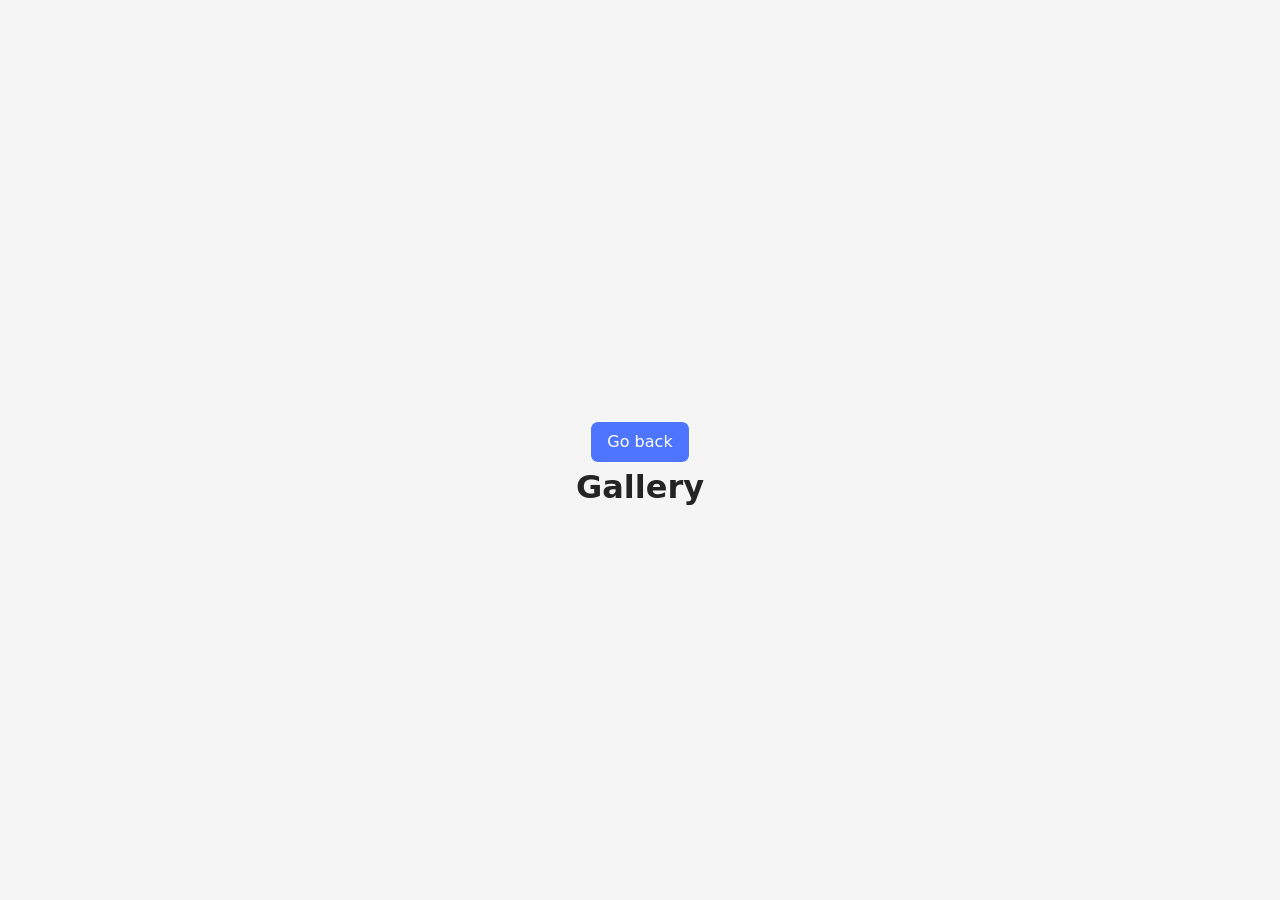
<file: src/1-gallery.html>
<!DOCTYPE html>
<html lang="en">
  <head>
    <meta charset="UTF-8" />
    <meta http-equiv="X-UA-Compatible" content="IE=edge" />
    <meta name="viewport" content="width=device-width, initial-scale=1.0" />
    <title>Gallery</title>
    <link rel="stylesheet" href="./css/styles.css" />
  </head>
  <body>
    <main>
      <div class="container">
        <a class="back-link" href="./index.html">Go back</a>
        <h1 class="main-title">Gallery</h1>
        <ul class="gallery"></ul>
      </div>
    </main>
    <script type="module" src="./js/1-gallery.js"></script>
  </body>
</html>
</file>
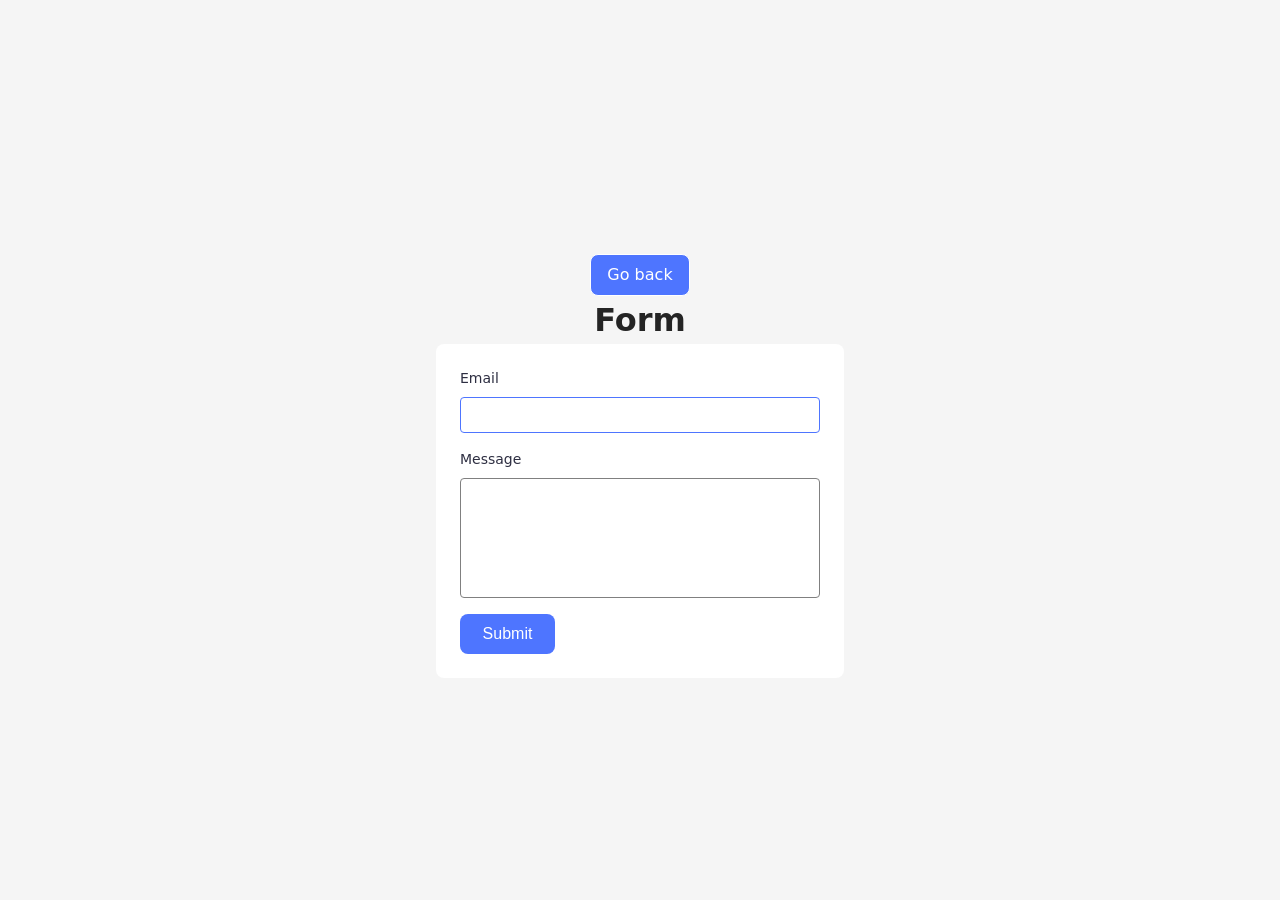
<file: src/2-form.html>
<!DOCTYPE html>
<html lang="en">
  <head>
    <meta charset="UTF-8" />
    <meta http-equiv="X-UA-Compatible" content="IE=edge" />
    <meta name="viewport" content="width=device-width, initial-scale=1.0" />
    <title>Form</title>
    <link rel="stylesheet" href="./css/styles.css" />
  </head>
  <body>
    <main>
      <div class="container">
        <a class="back-link" href="./index.html">Go back</a>
        <h1 class="main-title">Form</h1>
        <form class="feedback-form" autocomplete="off">
          <label class="feedback-form-label">
            Email
            <input
              class="feedback-form-input"
              type="email"
              name="email"
              autofocus
            />
          </label>
          <label class="feedback-form-label">
            Message
            <textarea
              class="feedback-form-textarea"
              name="message"
              rows="8"
            ></textarea>
          </label>
          <button class="submit-btn" type="submit">Submit</button>
        </form>
      </div>
    </main>
    <script type="module" src="./js/2-form.js"></script>
  </body>
</html>
</file>
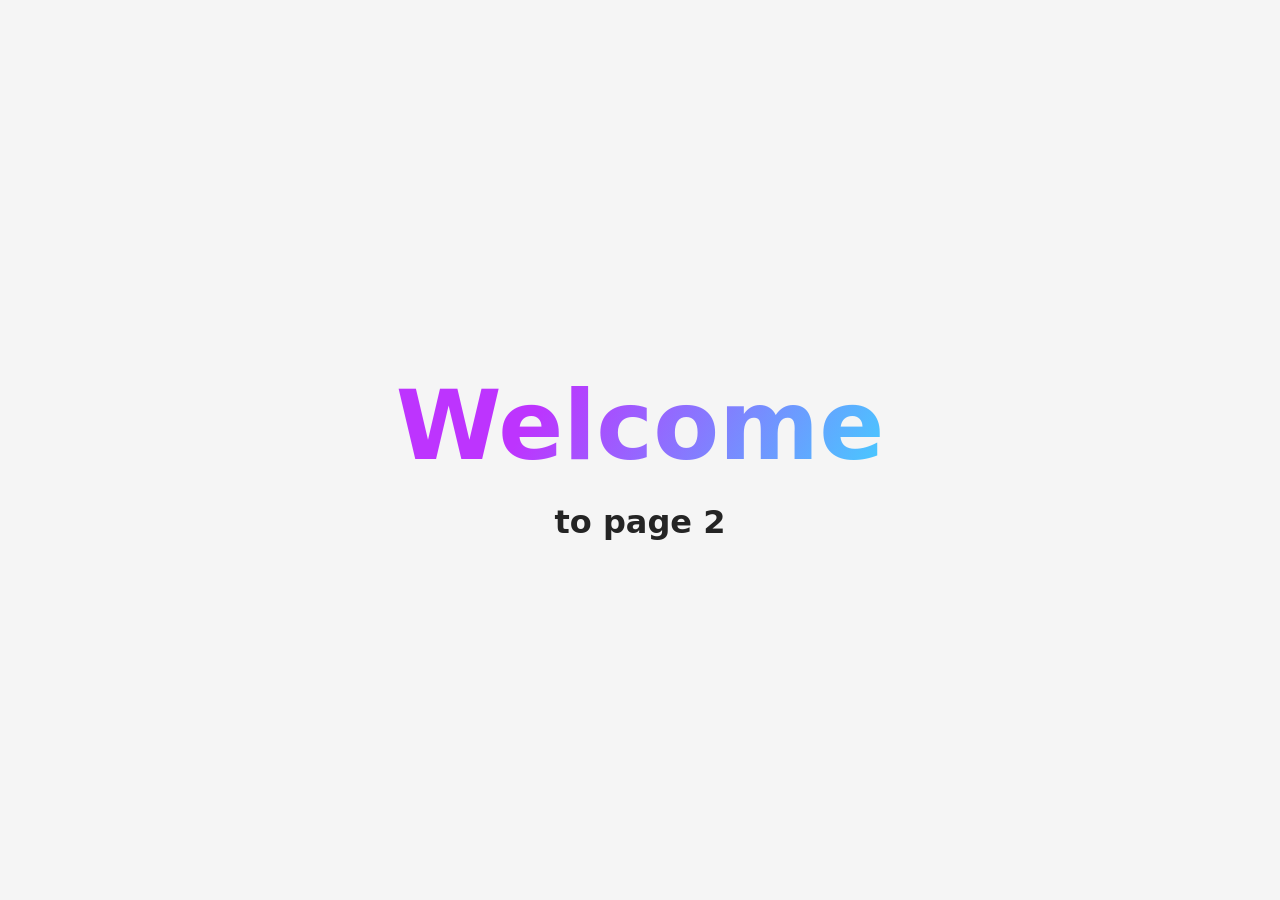
<file: src/page-2.html>
<!DOCTYPE html>
<html lang="en">
  <head>
    <meta charset="UTF-8" />
    <meta http-equiv="X-UA-Compatible" content="IE=edge" />
    <meta name="viewport" content="width=device-width, initial-scale=1.0" />
    <title>Page 2</title>
    <link rel="stylesheet" href="./css/styles.css" />
  </head>
  <body>
    <load
      src="./partials/header.html"
      icon-path="./img/sprite.svg#logo"
      highlight-act="active"
    />

    <main>
      <div class="container">
        <h1 class="main-title">
          <span class="main-title-gradient">Welcome</span> to page 2
        </h1>
        <load src="./partials/back-link.html" />
      </div>
    </main>

    <load src="./partials/footer.html" />
  </body>
</html>
</file>
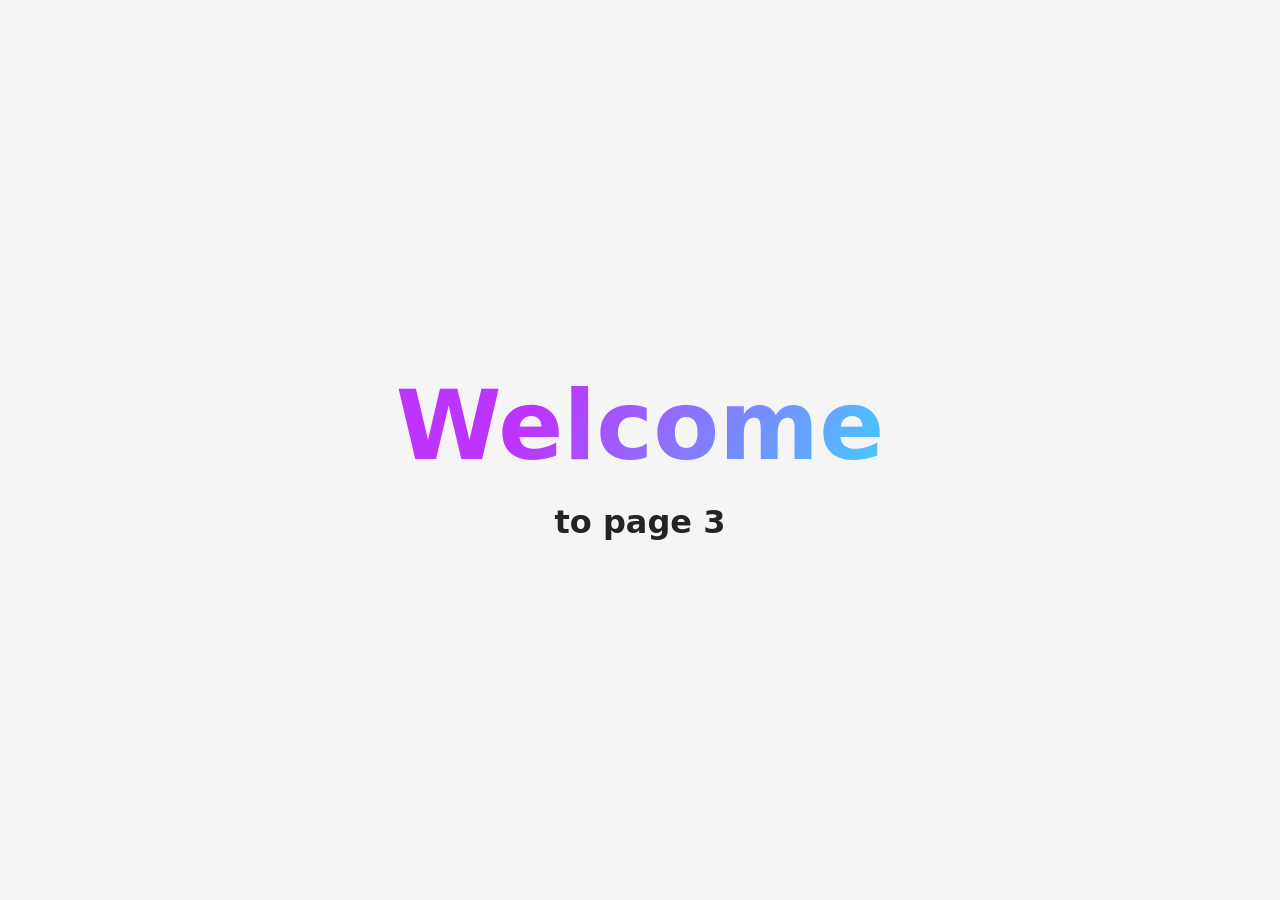
<file: src/page-3.html>
<!DOCTYPE html>
<html lang="en">
  <head>
    <meta charset="UTF-8" />
    <meta http-equiv="X-UA-Compatible" content="IE=edge" />
    <meta name="viewport" content="width=device-width, initial-scale=1.0" />
    <title>Page 3</title>
    <link rel="stylesheet" href="./css/styles.css" />
  </head>
  <body>
    <load
      src="./partials/header.html"
      icon-path="./img/sprite.svg#logo"
      highlight-curr="active"
    />

    <main>
      <div class="container">
        <h1 class="main-title">
          <span class="main-title-gradient">Welcome</span> to page 3
        </h1>
        <load src="./partials/back-link.html" />
      </div>
    </main>

    <load src="./partials/footer.html" />
  </body>
</html>
</file>
<file: src/css/styles.css>
/**
  |============================
  | include css partials with
  | default @import url()
  |============================
*/
/* Common styles */
@import url('./reset.css');
@import url('./base.css');
@import url('./container.css');
@import url('./animations.css');

/* Sections style */
@import url('./header.css');
@import url('./vite-promo.css');
@import url('./badges.css');
@import url('./back-link.css');
@import url('./footer.css');

* {
  box-sizing: border-box;
}

body {
  margin: 0;
  background: #fafafa;
}

.back-link {
  text-decoration: none;
  border-radius: 8px;
  padding: 8px 16px;
  background-color: #4e75ff;
  color: #fff;
}

.nav-logo-icon {
  display: block;
  width: 150px;
  height: auto;
}

/* Gallery styles */
.gallery {
  display: flex;
  align-items: center;
  flex-wrap: wrap;
  row-gap: 48px;
  column-gap: 24px;
}

.gallery-item {
  width: calc((100% - 48px) / 3);
  transition: box-shadow 250ms cubic-bezier(0.4, 0, 0.2, 1);
}

.gallery-item:hover {
  transform: translateY(-2px);
  box-shadow: 0 16px 36px rgba(0, 0, 0, 0.18);
}

.gallery-item:hover .gallery-image {
  transform: scale(1.05);
  filter: brightness(1.1) contrast(1.05);
}

/* Form styles */
main {
  min-height: 100vh;
  display: flex;
  flex-direction: column;
  justify-content: center;
  align-items: center;
  background: #f5f5f5;
}

.feedback-form {
  display: flex;
  flex-direction: column;
  align-items: flex-start;
  justify-content: flex-start;
  gap: 16px;

  width: 408px;
  padding: 24px;

  background: #ffffff;
  border-radius: 8px;
}

.feedback-form-label {
  display: flex;
  flex-direction: column;
  align-items: flex-start;
  gap: 8px;

  width: 100%;
  font-size: 14px;
  color: #2e2f42;
}

.feedback-form-input,
.feedback-form-textarea {
  width: 100%;
  padding: 8px 12px;

  border: 1px solid #808080;
  border-radius: 4px;

  font-size: 16px;
  color: #2e2f42;

  outline: none;
  background: #ffffff;

  transition: border-color 0.25s ease;
}

.feedback-form-input:focus,
.feedback-form-textarea:focus {
  border-color: #4e75ff;
}

.feedback-form-textarea {
  resize: none;
  height: 120px;
}

.submit-btn {
  padding: 8px 16px;
  width: 95px;
  height: 40px;

  background: #4e75ff;
  color: #ffffff;
  border: none;
  border-radius: 8px;

  font-size: 16px;
  cursor: pointer;

  transition: background-color 0.25s ease;
}

.submit-btn:hover {
  background: #6c8cff;
}
</file>
